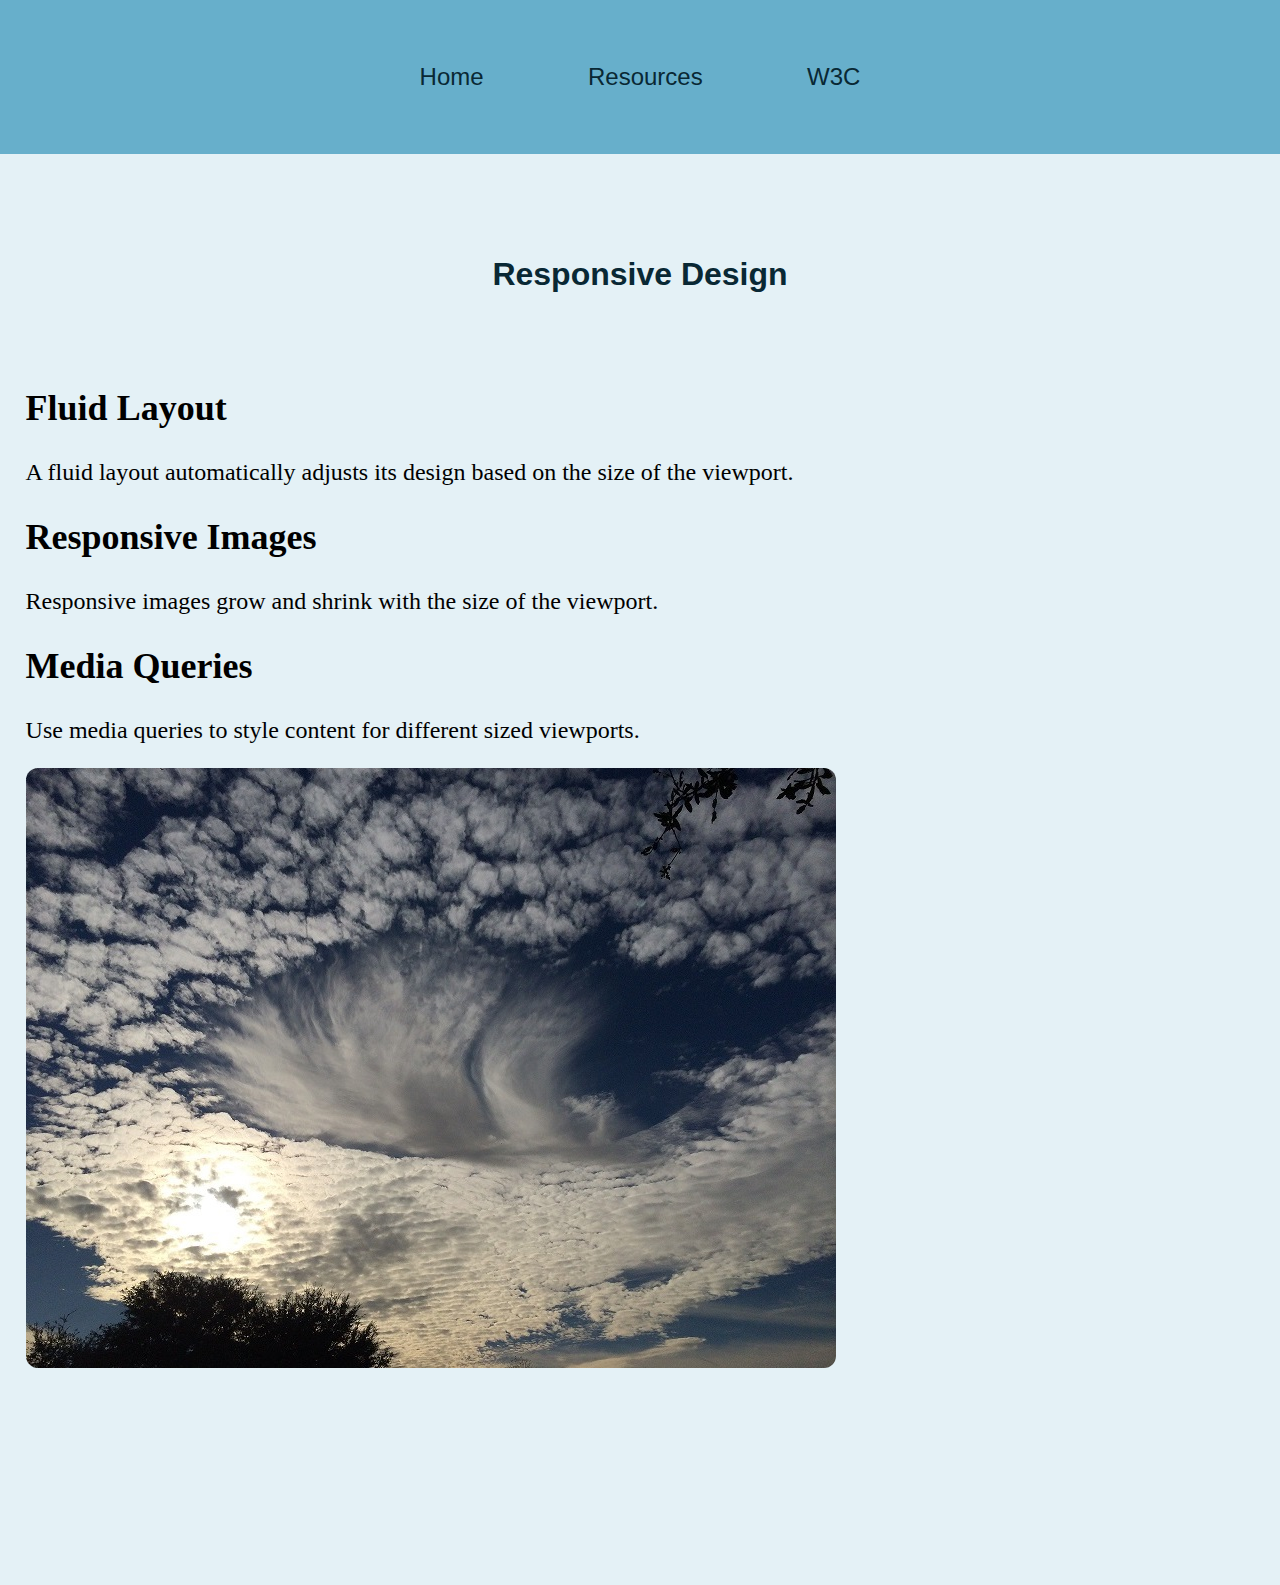
<file: apply/index.html>
<!DOCTYPE html>
<!-- This website template was created by: Gershom Meza , 5/7/2024 -->
<html lang="en">
<head>
	<title>Responsive Design</title>
	<meta charset="utf-8">
	<!-- Update the comment with your name, file name, and today's date -->
    <!-- Author: Your Name, Date: Current Date, File Name: index.html -->
    <link rel="stylesheet" href="css/apply05.css">
</head>
<body>

	<div id="container">

        <!-- Use the nav area to add hyperlinks to other pages within the website -->
		<nav>
			<ul>
                <li><a href="index.html">Home</a></li> 
                <li><a href="#">Resources</a></li> 
                <li><a href="#">W3C</a></li> 
            </ul>
		</nav>
        
        <!-- Use the header area for the website name or logo -->
        <header>
            <h1>Responsive Design</h1>
        </header>

        <!-- Use the main area to add the main content of the webpage -->
        <main>
            
            <div id="info">
                
                <h2>Fluid Layout</h2>
                <p>A fluid layout automatically adjusts its design based on the size of the viewport.</p>
                
                <h2>Responsive Images</h2>
                <p>Responsive images grow and shrink with the size of the viewport.</p>
                
                <h2>Media Queries</h2>
                <p>Use media queries to style content for different sized viewports.</p>
                
            </div>
            
            <div class="tabletdesk"> <!-- Add the class attribute -->
                
                <h2>Lorem Ipsum</h2>
                
                <p>Sed ut perspiciatis unde omnis iste natus error sit voluptatem accusantium doloremque laudantium, totam rem aperiam, eaque ipsa quae ab illo inventore veritatis et quasi architecto beatae vitae dicta sunt explicabo. Nemo enim ipsam voluptatem quia voluptas sit aspernatur aut odit aut fugit, sed quia consequuntur magni dolores eos qui ratione voluptatem sequi nesciunt. Neque porro quisquam est, qui dolorem ipsum quia dolor sit amet, consectetur, adipisci velit, sed quia non numquam eius modi tempora incidunt ut labore et dolore magnam aliquam quaerat voluptatem. Ut enim ad minima veniam, quis nostrum exercitationem ullam corporis suscipit laboriosam, nisi ut aliquid ex ea commodi consequatur? Quis autem vel eum iure reprehenderit qui in ea voluptate velit esse quam nihil molestiae consequatur, vel illum qui dolorem eum fugiat quo voluptas nulla pariatur?</p>
                
                <p>Sed ut perspiciatis unde omnis iste natus error sit voluptatem accusantium doloremque laudantium, totam rem aperiam, eaque ipsa quae ab illo inventore veritatis et quasi architecto beatae vitae dicta sunt explicabo. Nemo enim ipsam voluptatem quia voluptas sit aspernatur aut odit aut fugit, sed quia consequuntur magni dolores eos qui ratione voluptatem sequi nesciunt. Neque porro quisquam est, qui dolorem ipsum quia dolor sit amet, consectetur, adipisci velit, sed quia non numquam eius modi tempora incidunt ut labore et dolore magnam aliquam quaerat voluptatem. Ut enim ad minima veniam, quis nostrum exercitationem ullam corporis suscipit laboriosam, nisi ut aliquid ex ea commodi consequatur? Quis autem vel eum iure reprehenderit qui in ea voluptate velit esse quam nihil molestiae consequatur, vel illum qui dolorem eum fugiat quo voluptas nulla pariatur?</p>
            
            </div>
            
            <div id="image">
                <img src="images/clouds.jpg" alt="clouds in the sky" class="corner"> <!-- Add the class attribute and remove height and width attributes -->
            </div>
            
        </main>

	</div>

    <!--
        A relatively new layout method in CSS called the CSS grid layout makes it simple for developers to design intricate grid-based layouts. It offers a two-dimensional grid architecture that makes it possible to arrange objects both vertically and horizontally. Developers can design rows and columns as well as the arrangement of items within them by using the CSS grid layout. Powerful features like grid-template-rows, grid-gap, and grid-area are available in this layout system, giving web page designers freedom and control. The CSS grid layout is a popular option for contemporary web design projects since it makes the process of generating flexible and aesthetically pleasing layouts simpler.
    -->
	
</body>
</html>
</file>
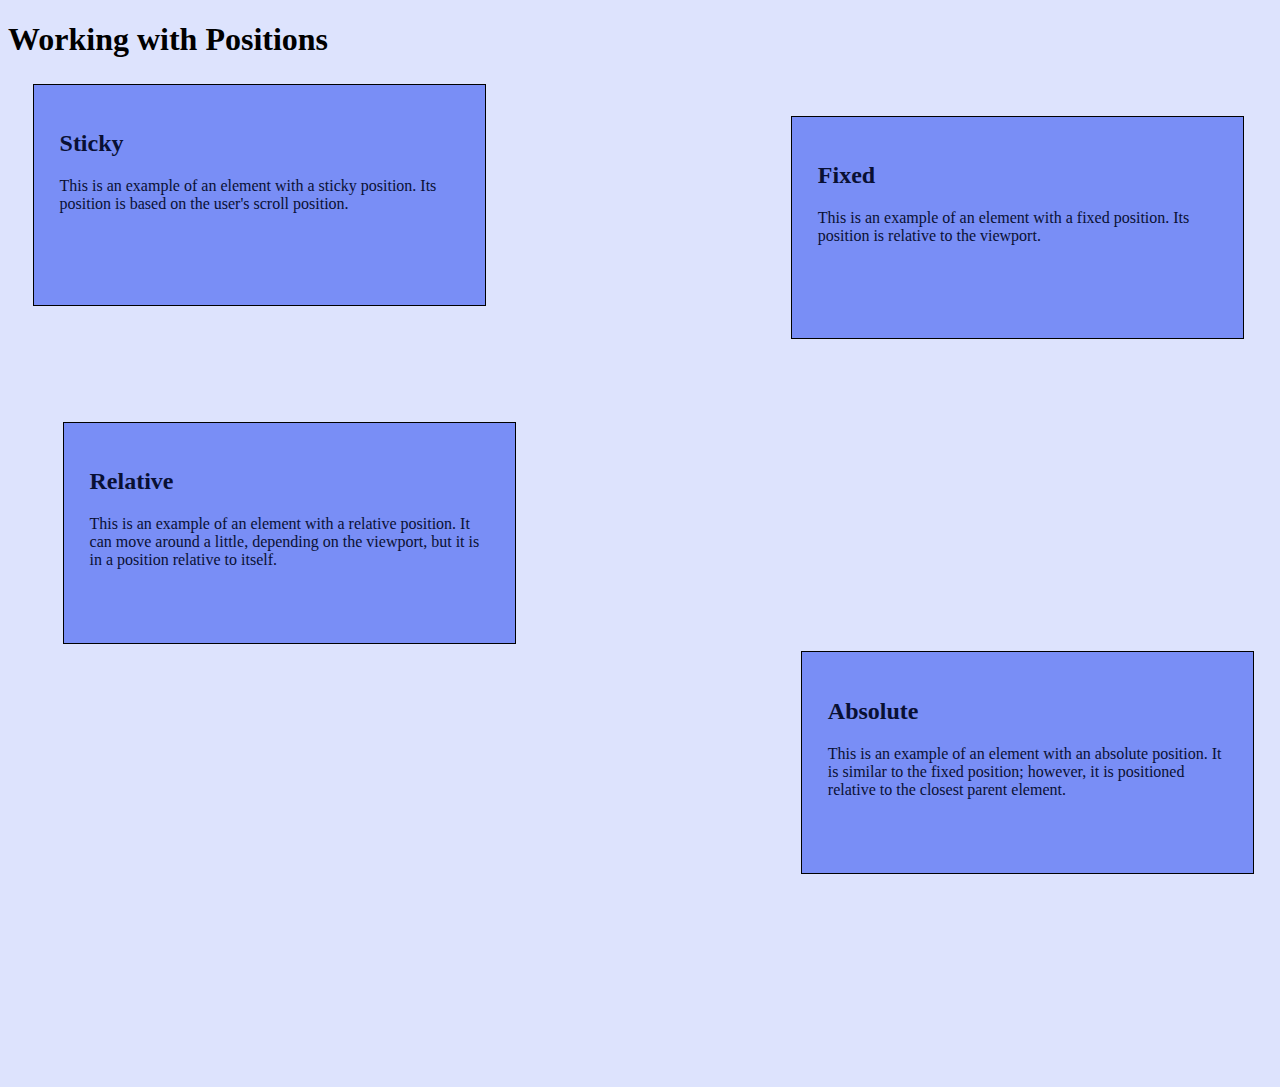
<file: extend/index.html>
<!DOCTYPE html>
<!-- 
Gershom Meza
5/7/2024
-->
<html lang="en">
<head>
	<title>Position</title>
	<meta charset="utf-8">
	<meta name="viewport" content="width=device-width, initial-scale=1"> 
	<link rel="stylesheet" href="css/extend05.css">
</head>
<body>

	<div id="container">
    
        <!-- Use the header area for the website name or logo -->
        <header>
            <h1>Working with Positions</h1>
        </header>

        <!-- Use the main area to add the main content of the webpage -->
        <main>
            
            <div class="box sticky">
                
                <h2>Sticky</h2>
                <p>This is an example of an element with a sticky position. Its position is based on the user's scroll position.</p>
                <!-- Use the empty paragraph element below to briefly explain how to use the sticky position. -->
                <p></p>
                
            </div>
            
            <div class="box relative">
                
                <h2>Relative</h2>
                <p>This is an example of an element with a relative position. It can move around a little, depending on the viewport, but it is in a position relative to itself.</p>
                <!-- Use the empty paragraph element below to identify the values you used for the top and left properties and how it affected the relative box. -->
                <p></p>
                
            </div>
            
            <div class="box fixed">
            
                <h2>Fixed</h2>
                <p>This is an example of an element with a fixed position. Its position is relative to the viewport.</p>
                <!-- Use the empty paragraph element below to identify the values you used for the top and right properties and how it affected the fixed box. -->
                <p></p>
                
            </div>
            
            <div class="box absolute">
                
                <h2>Absolute</h2>
                <p>This is an example of an element with an absolute position. It is similar to the fixed position; however, it is positioned relative to the closest parent element.</p>
                <!-- Use the empty paragraph element below to identify the values you used for the bottom and right properties and how it affected the absolute box. -->
                <p></p>
                
            </div>
            
        </main>

	</div>
    <!--
       It would rely on the particular specifications of the design. Position: absolute and position: relative, however, are frequently quite helpful for allocating items inside a layout. While components can be positioned relative to their regular location in the document flow using position: relative, elements can also be precisely positioned relative to the document or their nearest positioned ancestor when using position: absolute. 
    -->
	
</body>
</html>
</file>
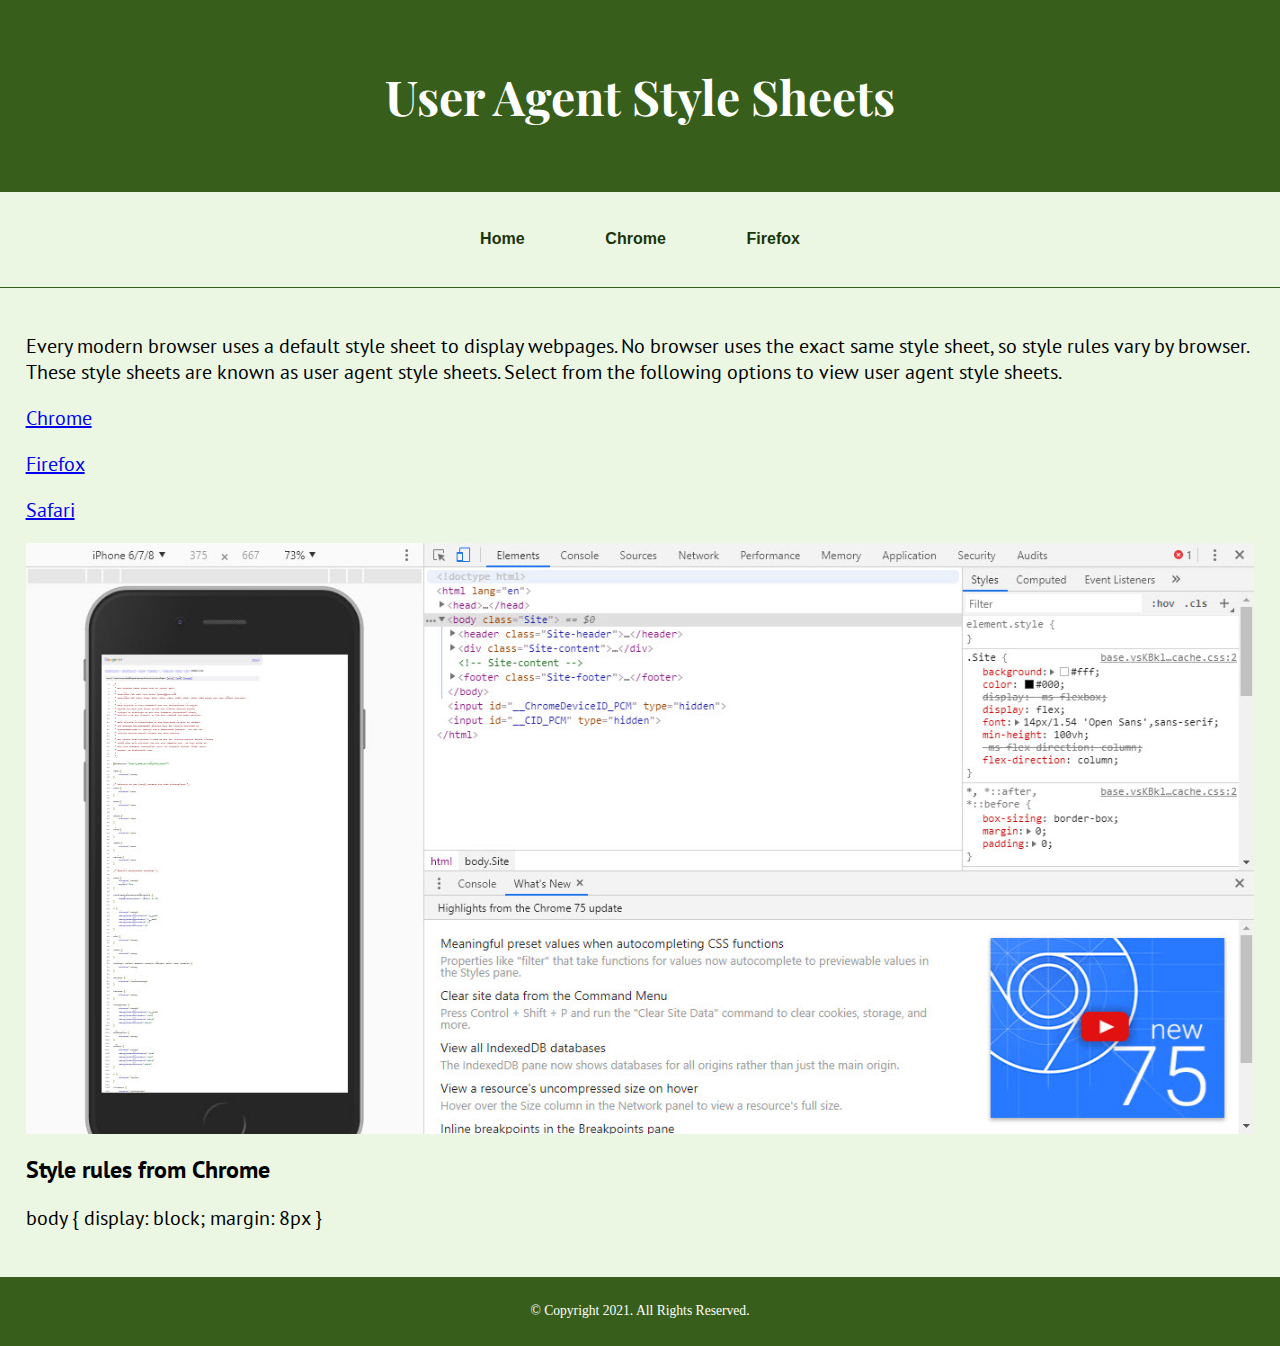
<file: analyze/analyze05.html>
<!DOCTYPE html>
<!-- 
    Gershom Meza
    File Name: analyze05.html
    Current Date: 5/7/2024
 -->
<html lang="en">
<head>
    <title>Style Sheets</title>
    <meta charset="utf-8">
    <meta name="viewport" content="width=device-width, initial-scale=1"> <!-- Adding meta viewport element -->
    <link rel="stylesheet" href="css/styles.css">
    <!-- Adding Google Fonts link -->
    <link rel="stylesheet" href="https://fonts.googleapis.com/css2?family=Playfair+Display:wght@400;700&family=PT+Sans:wght@400;700&display=swap">
</head>
<body>

    <header>
        <h1>User Agent Style Sheets</h1>
    </header>
    
    <nav>
        <ul>
            <li><a href="#">Home</a></li> 
            <li><a href="#">Chrome</a></li>
            <li><a href="#">Firefox</a></li>
        </ul>
    </nav>
    
    <main>
        
        <div id="info">
            
            <p>Every modern browser uses a default style sheet to display webpages. No browser uses the exact same style sheet, so style rules vary by browser. These style sheets are known as user agent style sheets. Select from the following options to view user agent style sheets.</p>
            
            <p><a href="https://chromium.googlesource.com/chromium/blink/+/master/Source/core/css/html.css" target="_blank">Chrome</a></p>
            
            <p><a href="https://dxr.mozilla.org/mozilla-central/source/layout/style/res/html.css" target="_blank">Firefox</a></p>
            
            <p><a href="https://trac.webkit.org/browser/trunk/Source/WebCore/css/html.css" target="_blank">Safari</a></p>
            
            <img src="images/devtools.jpg" alt="Google Chrome DevTools">
            
        </div>
        
        <div id="examples">
        
            <h2>Style rules from Chrome</h2>
            <p>
            body {
                display: block;
                margin: 8px
            }
            </p> 
            <!-- Other style rules omitted for brevity -->
            
        </div>
    
    </main>
    
    <footer>
        <p>&copy; Copyright 2021. All Rights Reserved.</p>
    </footer>
    
</body>
</html>
</file>
<file: extend/css/extend05.css>
/* 
Style sheet created by: 
Gershom Meza
5/7/2024
*/
body {
    background-color: #dde3fd;
}

#container {
    padding-bottom: 500px;
}

.box {
    border: 1px solid #000;
    margin: 2%;
    padding: 2%;
    background-color: #798ef6;
    color: #091034;
    width: 400px;
    height: 170px;
}

/* sticky */
.sticky {
    position: -webkit-sticky; /* For Safari */
    position: sticky;
    top: 0;
}

/* relative */
.relative {
    position: relative;
    top: 90px;
    left: 30px;
}

/* fixed */
.fixed {
    position: fixed;
    top: 90px;
    right: 10px;
}

/* absolute */
.absolute {
    position: absolute;
    bottom: 0;
    right: 0;
}
</file>
<file: apply/css/apply05.css>
/*
    Style sheet created by: [Your Name], [Current Date]
*/

/* CSS Reset */
body, header, nav, main, footer, h1, div, img, ul {
    margin: 0;
    padding: 0;
    border: 0;
}

/* Style rule for body and images */
body {
    background-color: #e4f1f6;
}

/* Style rule for header */
header {
    font-family: Verdana, Arial, sans-serif;
    text-align: center;
    padding: 3%;
    color: #092834;
    margin-top: 5%;
}

/* Style rules for nav */
nav {
    padding: 1%;
    margin-bottom: 1%;
    background-color: #67afcb;
    position: -webkit-sticky; /* For Safari */
    position: sticky; /* For modern browsers */
    top: 0;
}

nav ul {
    text-align: center;
    list-style-type: none; /* Remove bullet marker */
}

nav li {
    font-size: 1.5em;
    padding: 4%;
    display: inline-block; /* Set display to inline-block */
    font-family: 'B612', sans-serif; /* Use Google Font B612 */
}

nav li a {
    display: block;
    color: #092834;
    text-decoration: none;
}

/* Style rules for main content */
main {
    display: block;
    margin: 1% 1% 15%;
    padding: 1%;
    font-size: 1.5em;
    font-family: 'Crimson Text', serif; /* Use Google Font Crimson Text */
}

#image {
    margin-bottom: 1%;
}

/* Style rule for footer */
footer {
    font-size: .70em;
    text-align: center;
    margin-top: 2em;
}

/* Style rule for images */
img {
    max-width: 100%;
    display: block;
}

/* Style rules for mobile viewport */
/* Style rule to hide tablet-desk class */
.tabletdesk {
    display: none;
}

/* Style rule for the corner class */
.corner {
    border-radius: 12px;
}
</file>
<file: analyze/css/styles.css>
/* 
    Gershom Meza
    File Name: styles.css
    Current Date: 5/7/2024
*/

/* CSS reset */
body, header, nav, main, footer, img, h1, h3, ul {
    margin: 0;
    padding: 0;
    border: 0;
}

/* Style rule for body and images */
body {
    background-color: #375f1b;
}

img {
    max-width: 100%;
    display: block;
}

/* Style rules for header content */
header h1 {
    text-align: center;
    color: #fff;
    font-family: 'Playfair Display', serif; /* Using Google Font */
    padding: 5%;
    font-size: 3em;
}

/* Style rules for navigation area */
nav {
    background-color: #ebf7e3;
    border-bottom: 1px solid #375f1b;
}

nav ul {
    text-align: center;
    list-style: none; /* Remove bullet marker */
}

nav li {
    font-size: 1em;
    font-family: Geneva, Arial, sans-serif;
    font-weight: bold;
    padding: 3%;
    display: inline-block; /* Display as inline-block */
}

nav li a {
    display: block;
    color: #1b3409;
    text-decoration: none;
}

/* Style rules for main content */
main {
    padding: 2%;
    background-color: #ebf7e3;
    font-family: 'PT Sans', sans-serif; /* Using Google Font */
}

main p {
    font-size: 1.25em;
}

/* Style rules for footer content */
footer {
    text-align: center;
    font-size: 0.85em;
    color: #fff;
    padding: 1% 0;
}

/* Beginning of style rules for mobile viewport */
</file>
